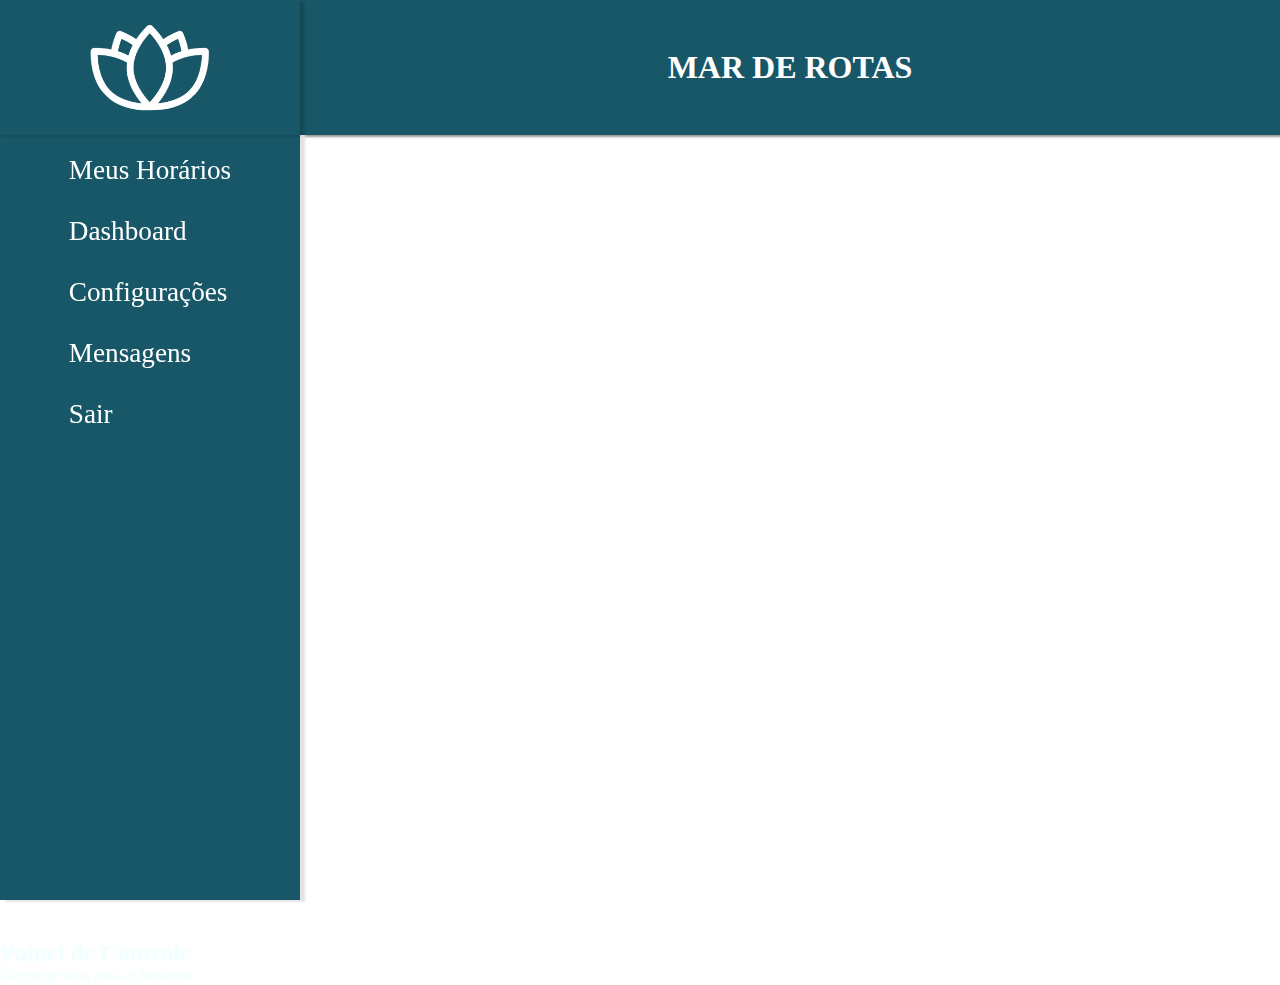
<file: index.html>
<!DOCTYPE html>
<html lang="en">

<head>
    <meta charset="UTF-8">
    <meta name="viewport" content="width=device-width, initial-scale=1.0">
    <title>Document</title>
    <link rel="stylesheet" href="estilo/index.css">
</head>

<body>
    <header class="container">
        
            
            <div class="menu">
                <div id="img_menu"><img src="imagens/logobase.PNG" alt=""></div>
                <div>
                    <ul>
                        <li><a href="">meus horários</a></li>
                        <li><a href="">dashboard</a></li>
                        <li><a href="">Configurações</a></li>
                        <li><a href="">mensagens</a></li>
                        <li><a href="">sair</a></li>
                    </ul>
                </div>
            </div>

        
        <div class="titulo">
            <h1>MAR DE ROTAS</h1>
        </div>
        

    </header>

    <main>

        <div class="dashboard"></div>
            
                <h2>Painel de Controle</h2>
                <p>Gerencie suas rotas e horários</p>
        <div>

        <div>

        </div>

        <div>

        </div>
    </main>

    
</body>

</html>
</file>
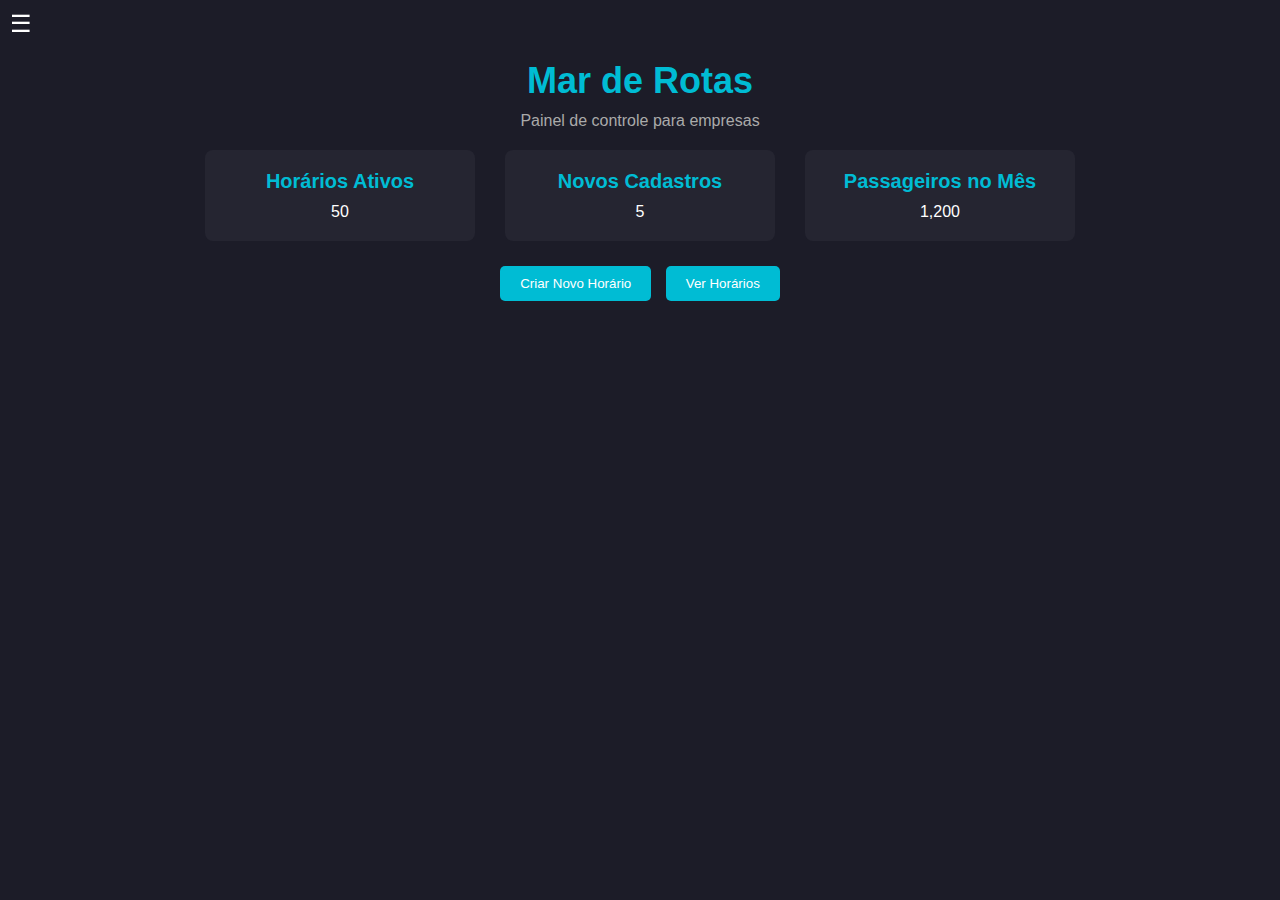
<file: chat/indexc.html>
<!DOCTYPE html>
<html lang="pt-BR">
<head>
    <meta charset="UTF-8">
    <meta name="viewport" content="width=device-width, initial-scale=1.0">
    <title>Painel - Mar de Rotas</title>
    <link rel="stylesheet" href="./est/style.css">
</head>
<body>
    <div class="container">
        <!-- Menu Hambúrguer -->
        <div class="menu">
            <div class="menu-icon" onclick="toggleMenu()">☰</div>
            <div class="menu-content">
                <ul>
                    <li>Dashboard</li>
                    <li>Meus Horários</li>
                    <li>Criar Horário</li>
                    <li>Mensagens</li>
                    <li>Configurações</li>
                    <li>Sair</li>
                </ul>
            </div>
        </div>

        <!-- Painel Principal -->
        <div class="dashboard">
            <header>
                <h1>Mar de Rotas</h1>
                <p>Painel de controle para empresas</p>
            </header>
            <div class="stats">
                <div class="stat-box">
                    <h2>Horários Ativos</h2>
                    <p>50</p>
                </div>
                <div class="stat-box">
                    <h2>Novos Cadastros</h2>
                    <p>5</p>
                </div>
                <div class="stat-box">
                    <h2>Passageiros no Mês</h2>
                    <p>1,200</p>
                </div>
            </div>
            <div class="actions">
                <button onclick="createSchedule()">Criar Novo Horário</button>
                <button onclick="viewSchedules()">Ver Horários</button>
            </div>
        </div>
    </div>

    <script src="script.js"></script>
</body>
</html>
</file>
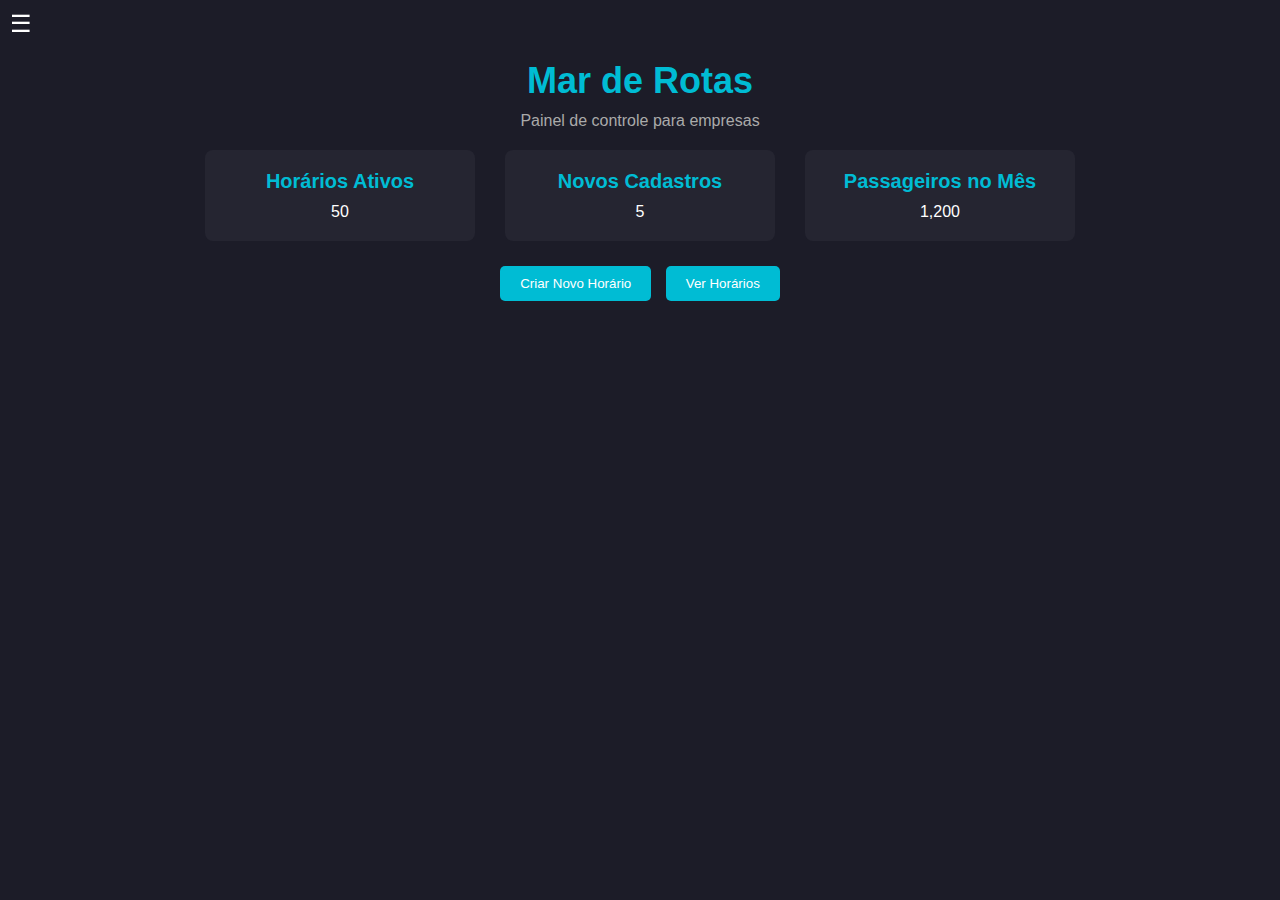
<file: chat/inx.html>
<!DOCTYPE html>
<html lang="pt-BR">
<head>
    <meta charset="UTF-8">
    <meta name="viewport" content="width=device-width, initial-scale=1.0">
    <title>Painel - Mar de Rotas</title>
    <style>
        /* CSS Embutido */
        * {
            margin: 0;
            padding: 0;
            box-sizing: border-box;
            font-family: Arial, sans-serif;
        }

        body {
            background-color: #1c1c28;
            color: #fff;
        }

        .container {
            display: flex;
            flex-direction: column;
            align-items: center;
            height: 100vh;
        }

        .menu {
            position: fixed;
            left: 10px;
            top: 10px;
            z-index: 10;
        }

        .menu-icon {
            font-size: 24px;
            cursor: pointer;
            color: #fff;
        }

        .menu-content {
            background-color: #252531;
            border-radius: 8px;
            padding: 20px;
            display: none;
        }

        .menu-content ul {
            list-style: none;
        }

        .menu-content ul li {
            padding: 10px 0;
            cursor: pointer;
        }

        .menu-content ul li:hover {
            background-color: #3d3d55;
            border-radius: 4px;
            padding-left: 10px;
        }

        .dashboard {
            width: 80%;
            max-width: 900px;
            margin-top: 60px;
            text-align: center;
        }

        header h1 {
            font-size: 36px;
            margin-bottom: 10px;
            color: #00bcd4;
        }

        header p {
            color: #aaa;
            margin-bottom: 20px;
        }

        .stats {
            display: flex;
            justify-content: space-around;
            margin-bottom: 20px;
        }

        .stat-box {
            background-color: #252531;
            padding: 20px;
            border-radius: 8px;
            width: 30%;
            text-align: center;
        }

        .stat-box h2 {
            font-size: 20px;
            margin-bottom: 10px;
            color: #00bcd4;
        }

        .actions button {
            background-color: #00bcd4;
            color: #fff;
            padding: 10px 20px;
            border: none;
            border-radius: 5px;
            cursor: pointer;
            margin: 5px;
        }

        .actions button:hover {
            background-color: #019aad;
        }
    </style>
</head>
<body>
    <div class="container">
        <!-- Menu Hambúrguer -->
        <div class="menu">
            <div class="menu-icon" onclick="toggleMenu()">☰</div>
            <div class="menu-content">
                <ul>
                    <li>Dashboard</li>
                    <li>Meus Horários</li>
                    <li>Criar Horário</li>
                    <li>Mensagens</li>
                    <li>Configurações</li>
                    <li>Sair</li>
                </ul>
            </div>
        </div>

        <!-- Painel Principal -->
        <div class="dashboard">
            <header>
                <h1>Mar de Rotas</h1>
                <p>Painel de controle para empresas</p>
            </header>
            <div class="stats">
                <div class="stat-box">
                    <h2>Horários Ativos</h2>
                    <p>50</p>
                </div>
                <div class="stat-box">
                    <h2>Novos Cadastros</h2>
                    <p>5</p>
                </div>
                <div class="stat-box">
                    <h2>Passageiros no Mês</h2>
                    <p>1,200</p>
                </div>
            </div>
            <div class="actions">
                <button onclick="createSchedule()">Criar Novo Horário</button>
                <button onclick="viewSchedules()">Ver Horários</button>
            </div>
        </div>
    </div>

    <script>
        // JavaScript Embutido
        function toggleMenu() {
            const menuContent = document.querySelector('.menu-content');
            menuContent.style.display = menuContent.style.display === 'block' ? 'none' : 'block';
        }

        function createSchedule() {
            alert('Função para criar novo horário');
        }

        function viewSchedules() {
            alert('Função para ver horários existentes');
        }
    </script>
</body>
</html>
</file>
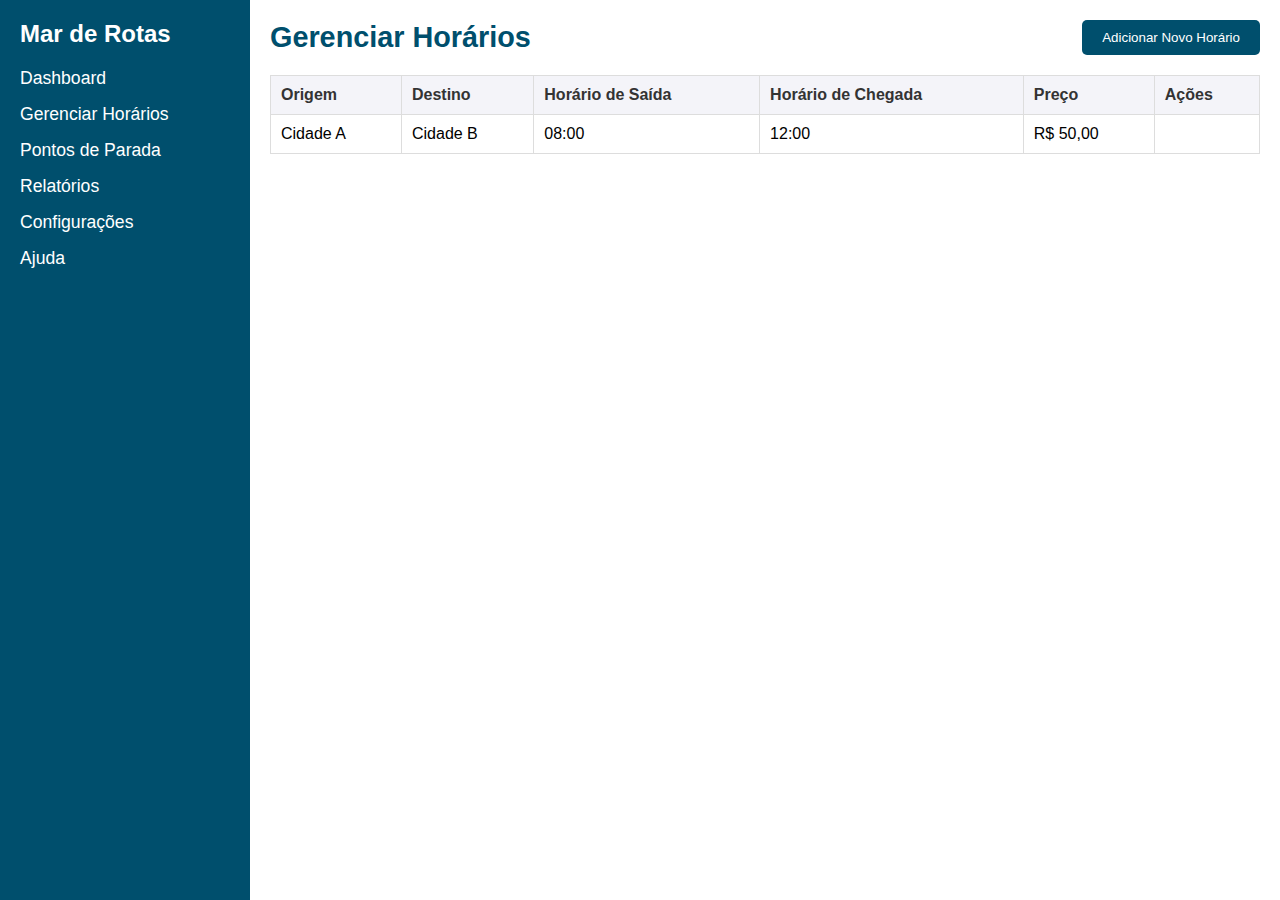
<file: exemplo/teste.html>
<!DOCTYPE html>
<html lang="pt-br">
<head>
    <meta charset="UTF-8">
    <meta name="viewport" content="width=device-width, initial-scale=1.0">
    <title>Painel - Mar de Rotas</title>
    <link rel="stylesheet" href="stilo.css">
</head>
<body>
    <div class="container">
        <!-- Menu Lateral -->
        <aside class="sidebar">
            <h2>Mar de Rotas</h2>
            <nav>
                <ul>
                    <li><a href="#">Dashboard</a></li>
                    <li><a href="#">Gerenciar Horários</a></li>
                    <li><a href="#">Pontos de Parada</a></li>
                    <li><a href="#">Relatórios</a></li>
                    <li><a href="#">Configurações</a></li>
                    <li><a href="#">Ajuda</a></li>
                </ul>
            </nav>
        </aside>

        <!-- Conteúdo Principal -->
        <main class="main-content">
            <header>
                <h1>Gerenciar Horários</h1>
                <button class="add-schedule">Adicionar Novo Horário</button>
            </header>

            <section class="schedule-table">
                <table>
                    <thead>
                        <tr>
                            <th>Origem</th>
                            <th>Destino</th>
                            <th>Horário de Saída</th>
                            <th>Horário de Chegada</th>
                            <th>Preço</th>
                            <th>Ações</th>
                        </tr>
                    </thead>
                    <tbody>
                        <tr>
                            <td>Cidade A</td>
                            <td>Cidade B</td>
                            <td>08:00</td>
                            <td>12:00</td>
                            <td>R$ 50,00</td>
                            <td>
</file>
<file: estilo/index.css>
@charset "UTF-8";

*{
    padding: 0;
    margin: 0;
    
}

:root{
    --cor1: hsl(192, 62%, 25%);
    --cor2: #004f6d;
    --font1: 'Poppins', sans-serif;
}

.container{
    display: flex;
    height: 100vh;
    max-width: 100%;
    flex-direction: column;
}

.titulo{
    background-color: var(--cor1);
    display: flex;
    justify-content: center;
    align-items: center;
    box-shadow: 5px 2px 2px rgba(0, 0, 0, 0.404);
    margin-left: 300px; /* Espaço para o menu fixo */
    width: calc(100% - 300px); /* Largura total menos a largura do menu */
    height: 15vh;
}



.titulo h1 {
    color: white;
    font-size: 2rem;
    padding: 20px;
    
}

.menu{
    width: 300px;
    height: 100vh;
    background-color: var(--cor1);
    color: white;
    display: flex;
    flex-direction: column;
    align-items: center;
    box-shadow: 5px 2px 2px rgba(0, 0, 0, 0.11);
    position: fixed;
    
       
    
}

#img_menu{
    width: 100%;
    height: 15vh;
    justify-content: center;
    display: block;
    margin-bottom: 20px;
    box-shadow: 2px 2px 2px rgba(0, 0, 0, 0.11);
}
.menu img{
    max-width: 100%;
    height: 15vh;
    justify-content: center;
    display: block;
    margin: 0 auto;
    margin-bottom: 20px;
    

    
}

.menu ul{
    list-style: none;

}

.menu a{
    color: white;
    text-decoration: none;
}

.menu ul li{
    font-size: 1.7rem;
    margin-bottom: 30px;
    text-transform: capitalize;
}

.dashboard {
    margin-left: 300px; /* Espaço para o menu fixo */
    padding: 20px;
}

body{
    color: azure;
}
</file>
<file: chat/est/style.css>
/* style.css */
* {
  margin: 0;
  padding: 0;
  box-sizing: border-box;
  font-family: Arial, sans-serif;
}

body {
  background-color: #1c1c28;
  color: #fff;
}

.container {
  display: flex;
  flex-direction: column;
  align-items: center;
  height: 100vh;
}

.menu {
  position: fixed;
  left: 10px;
  top: 10px;
  z-index: 10;
}

.menu-icon {
  font-size: 24px;
  cursor: pointer;
  color: #fff;
}

.menu-content {
  background-color: #252531;
  border-radius: 8px;
  padding: 20px;
  display: none;
}

.menu-content ul {
  list-style: none;
}

.menu-content ul li {
  padding: 10px 0;
  cursor: pointer;
}

.menu-content ul li:hover {
  background-color: #3d3d55;
  border-radius: 4px;
  padding-left: 10px;
}

.dashboard {
  width: 80%;
  max-width: 900px;
  margin-top: 60px;
  text-align: center;
}

header h1 {
  font-size: 36px;
  margin-bottom: 10px;
  color: #00bcd4;
}

header p {
  color: #aaa;
  margin-bottom: 20px;
}

.stats {
  display: flex;
  justify-content: space-around;
  margin-bottom: 20px;
}

.stat-box {
  background-color: #252531;
  padding: 20px;
  border-radius: 8px;
  width: 30%;
  text-align: center;
}

.stat-box h2 {
  font-size: 20px;
  margin-bottom: 10px;
  color: #00bcd4;
}

.actions button {
  background-color: #00bcd4;
  color: #fff;
  padding: 10px 20px;
  border: none;
  border-radius: 5px;
  cursor: pointer;
  margin: 5px;
}

.actions button:hover {
  background-color: #019aad;
}
</file>
<file: exemplo/stilo.css>
* {
    margin: 0;
    padding: 0;
    box-sizing: border-box;
}

body {
    font-family: Arial, sans-serif;
    background-color: #f4f4f9;
}

.container {
    display: flex;
    height: 100vh;
}

.sidebar {
    width: 250px;
    background-color: #004f6d;
    color: white;
    padding: 20px;
    display: flex;
    flex-direction: column;
    align-items: start;
}

.sidebar h2 {
    margin-bottom: 20px;
}

.sidebar ul {
    list-style: none;
}

.sidebar ul li {
    margin-bottom: 15px;
}

.sidebar ul li a {
    color: white;
    text-decoration: none;
    font-size: 1.1em;
}

.sidebar ul li a:hover {
    text-decoration: underline;
}

.main-content {
    flex: 1;
    padding: 20px;
    background-color: white;
}

.main-content header {
    display: flex;
    justify-content: space-between;
    align-items: center;
    margin-bottom: 20px;
}

.main-content header h1 {
    font-size: 1.8em;
    color: #004f6d;
}

.add-schedule {
    padding: 10px 20px;
    background-color: #004f6d;
    color: white;
    border: none;
    cursor: pointer;
    border-radius: 5px;
}

.add-schedule:hover {
    background-color: #003a50;
}

.schedule-table table {
    width: 100%;
    border-collapse: collapse;
}

.schedule-table th, .schedule-table td {
    padding: 10px;
    border: 1px solid #ddd;
    text-align: left;
}

.schedule-table th {
    background-color: #f4f4f9;
    color: #333;
}

.edit, .delete {
    padding: 5px 10px;
    border: none;
    cursor: pointer;
    color: white;
    border-radius: 3px;
}

.edit {
    background-color: #007bff;
}

.delete {
    background-color: #dc3545;
}

.edit:hover {
    background-color: #0056b3;
}

.delete:hover {
    background-color: #c82333;
}
</file>
